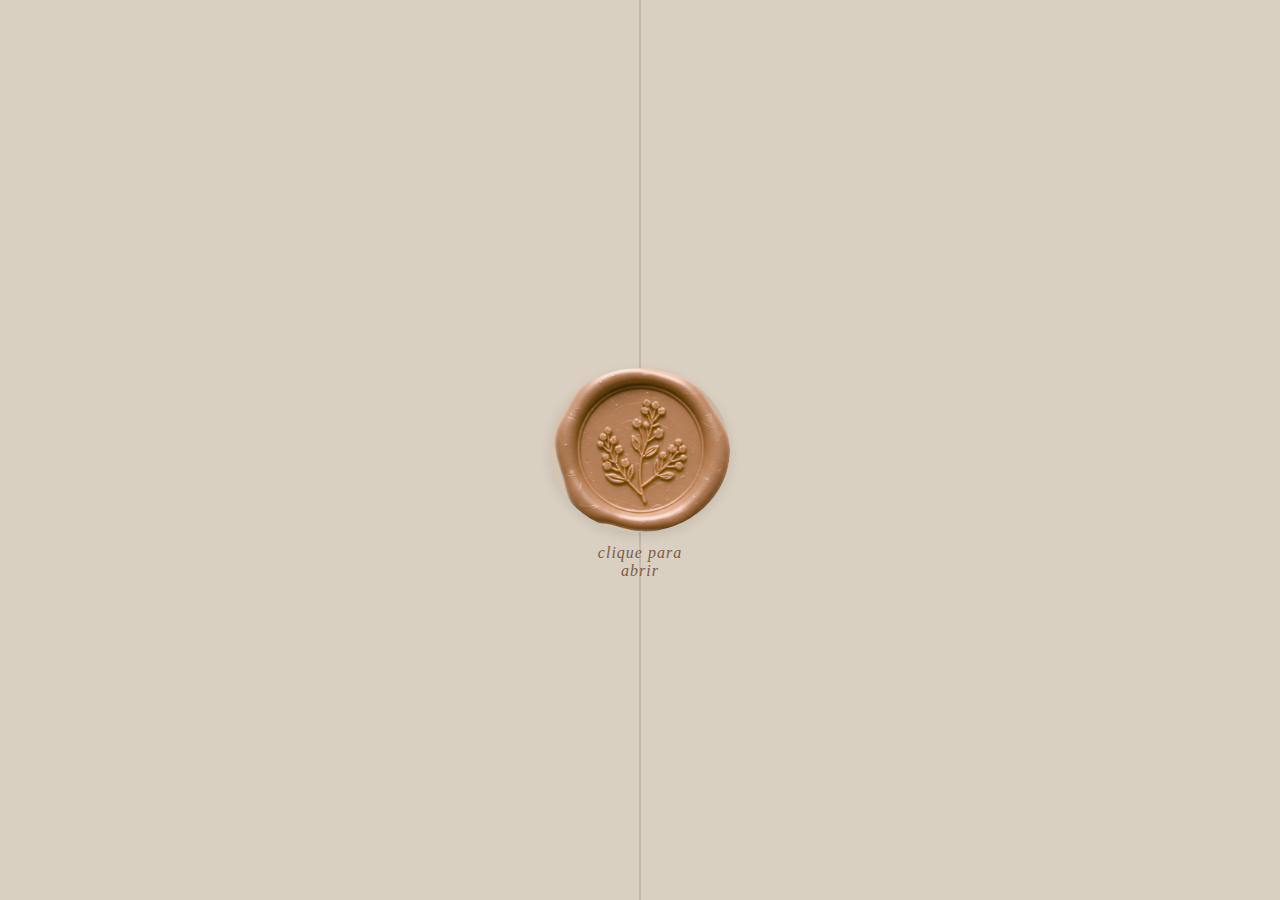
<file: Judy&Helder/v2/index.html>
<!DOCTYPE html>
<html lang="en">
<head>
    <meta charset="UTF-8">
    <meta name="viewport" content="width=device-width, initial-scale=1.0">
    <title>Wax Seal Interactive</title>
    <style>
        body {
            margin: 0;
            padding: 0;
            height: 100vh;
            display: flex;
            justify-content: center;
            align-items: center;
            background-color: #d9d0c2;
            font-family: 'Georgia', serif;
            overflow: hidden;
        }
        
        .container {
            position: relative;
            width: 100%;
            height: 100%;
            display: flex;
            justify-content: center;
            align-items: center;
        }
        
        .vertical-line {
            position: absolute;
            top: 0;
            bottom: 0;
            left: 50%;
            width: 2px;
            background-color: #c4b8a8;
            transform: translateX(-50%);
        }
        
        .wax-seal-container {
            position: relative;
            cursor: pointer;
            transition: all 0.3s ease;
        }
        
        .wax-seal {
            width: 180px;
            height: 180px;
            position: relative;
            display: flex;
            justify-content: center;
            align-items: center;
        }
        
        .wax-seal img {
            width: 100%;
            height: auto;
            border-radius: 50%;
            box-shadow: 0 4px 12px rgba(0, 0, 0, 0.1);
            transition: transform 0.5s ease;
        }
        
        .wax-seal:hover img {
            transform: rotate(5deg) scale(1.05);
        }
        
        .text {
            position: absolute;
            bottom: -40px;
            left: 50%;
            transform: translateX(-50%);
            color: #7a5c46;
            font-size: 16px;
            font-style: italic;
            letter-spacing: 1px;
            text-align: center;
        }
        
        .animation-effect {
            position: absolute;
            top: 0;
            left: 0;
            width: 100%;
            height: 100%;
            pointer-events: none;
            z-index: 10;
            opacity: 0;
            transition: opacity 0.5s ease;
        }
        
        .animation-effect.active {
            opacity: 1;
        }
        
        @keyframes pulse {
            0% { transform: scale(1); }
            50% { transform: scale(1.05); }
            100% { transform: scale(1); }
        }
        
        .wax-seal-container.clicked {
            animation: pulse 0.5s ease;
        }
    </style>
</head>
<body>
    <div class="container">
        <div class="vertical-line"></div>
        
        <div class="wax-seal-container" id="waxSealContainer">
            <div class="wax-seal">
                <img src="/Judy&Helder/v2/images/wax-seal.png" alt="Wax Seal" id="waxSealImage">
            </div>
            <div class="text">clique para abrir</div>
        </div>
        
        <div class="animation-effect" id="animationEffect"></div>
    </div>

    <script>
        document.getElementById('waxSealContainer').addEventListener('click', function() {
            // Add clicked class for animation
            this.classList.add('clicked');
            
            // Remove clicked class after animation completes
            setTimeout(() => {
                this.classList.remove('clicked');
            }, 500);
            
            // Show animation effect
            const animationEffect = document.getElementById('animationEffect');
            animationEffect.classList.add('active');
            
            // Hide animation effect after delay
            setTimeout(() => {
                animationEffect.classList.remove('active');
            }, 1000);
        });
    </script>
</body>
</html>
</file>
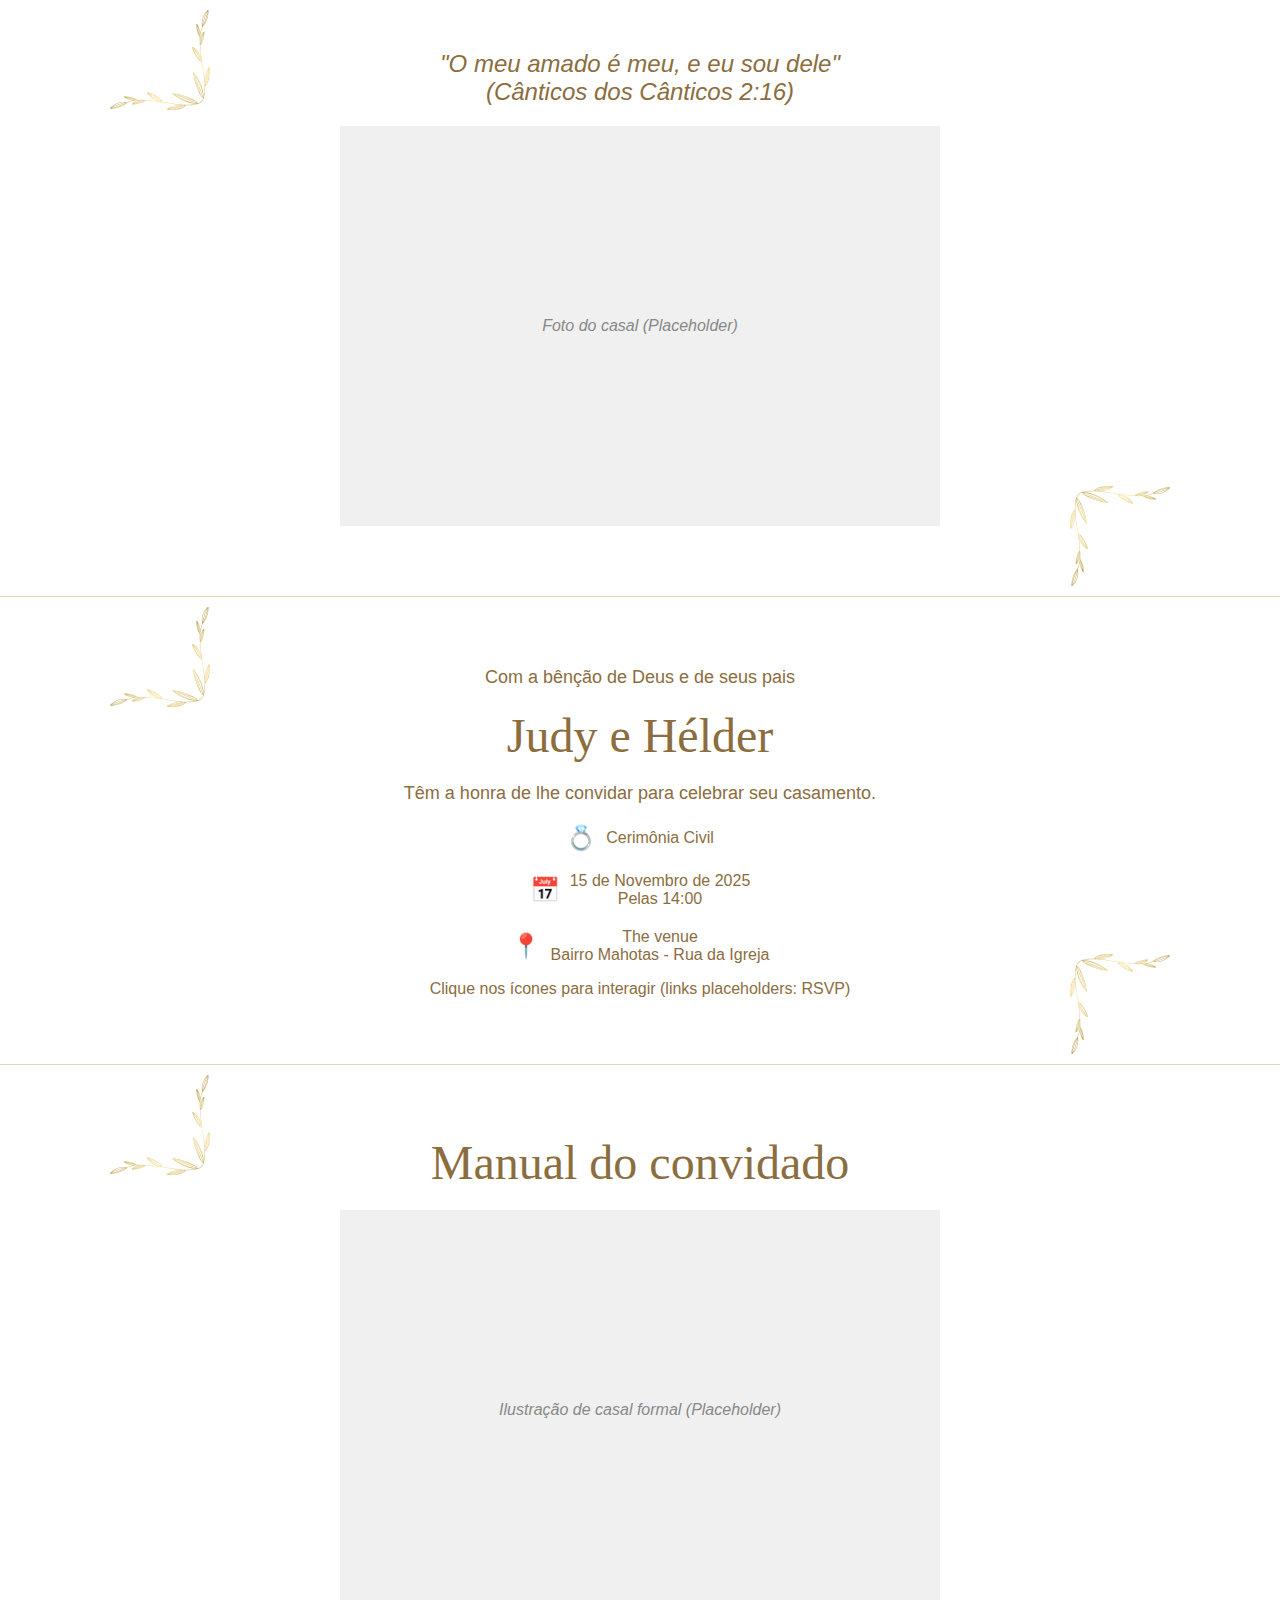
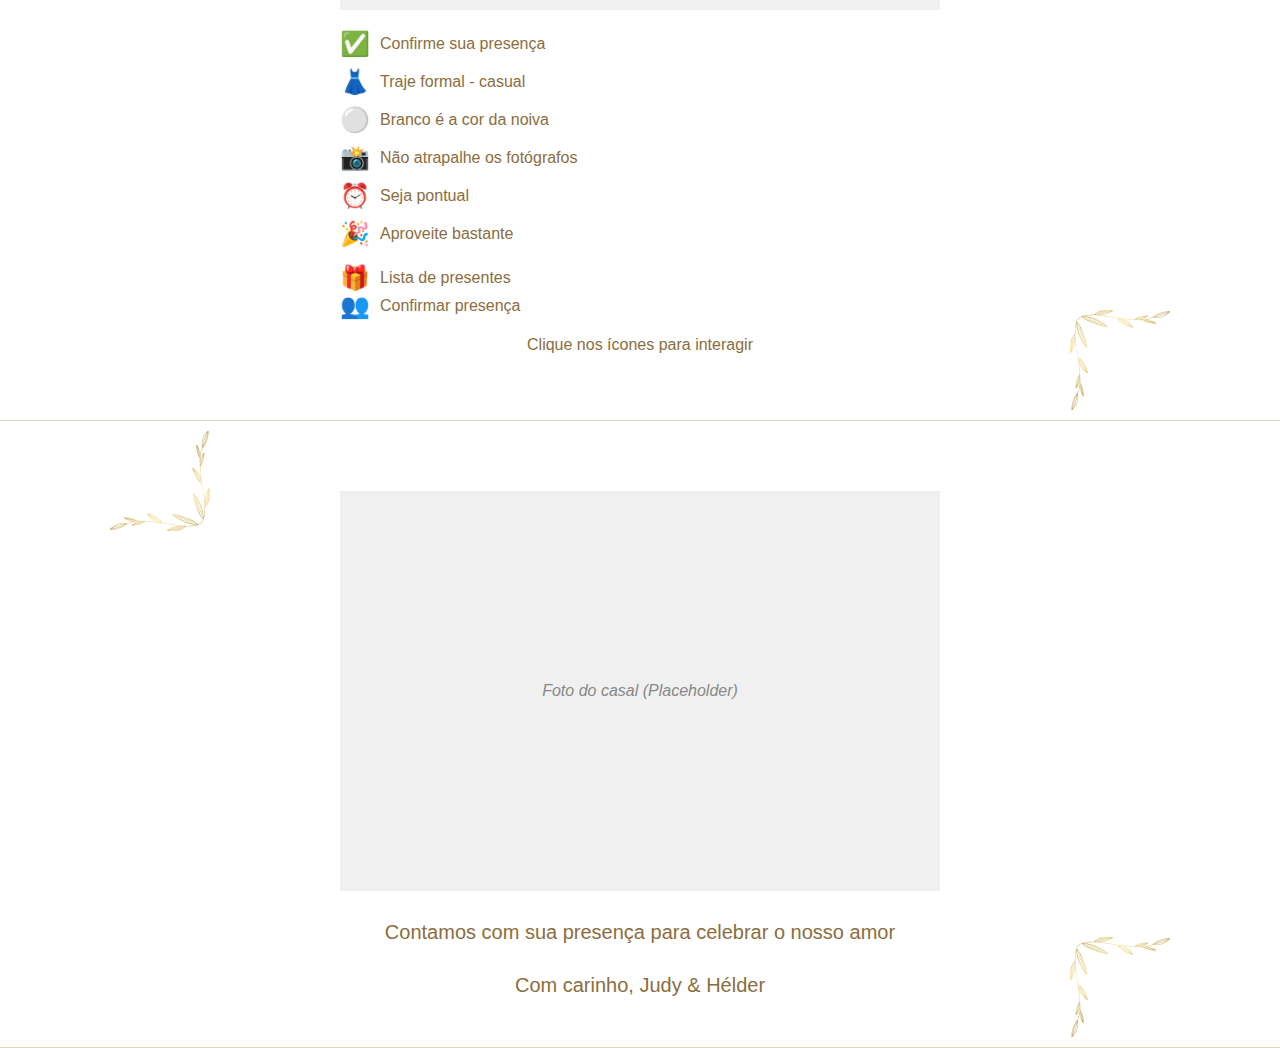
<file: Judy&Helder/v2/invitation.html>
<!DOCTYPE html>
<html lang="pt">
<head>
    <meta charset="UTF-8">
    <meta name="viewport" content="width=device-width, initial-scale=1.0">
    <title>Convite de Casamento - Judy & Hélder</title>
    <style>
        body {
            font-family: 'Arial', sans-serif;
            background-color: #ffffff;
            color: #8b6d3e; /* Goldish brown */
            margin: 0;
            padding: 0;
            text-align: center;
        }
        .section {
            padding: 50px 20px;
            border-bottom: 1px solid #e6d4b5;
            position: relative;
        }
        .border-decor {
            position: absolute;
            top: 0;
            left: 0;
            right: 0;
            bottom: 0;
            pointer-events: none;
        }
        .border-decor::before, .border-decor::after {
            content: '';
            position: absolute;
            width: 200px;
            height: 100px;
            background-image: url('/Judy&Helder/v2/images/golden\ leaflet.webp'); /* Simple leaf-like decor */
            background-size: contain;
            background-repeat: no-repeat;
        }
        .border-decor::before {
            top: 10px;
            left: 10px;
            transform: rotate(180deg);
        }
        .border-decor::after {
            bottom: 10px;
            right: 10px;
        }
        .quote {
            font-style: italic;
            font-size: 24px;
            margin-bottom: 10px;
        }
        .names {
            font-size: 48px;
            font-family: 'Brush Script MT', cursive;
            margin: 20px 0;
        }
        .invitation-text {
            font-size: 18px;
            margin: 20px 0;
        }
        .event-details {
            display: flex;
            flex-direction: column;
            align-items: center;
            gap: 20px;
        }
        .event-item {
            display: flex;
            align-items: center;
            gap: 10px;
        }
        .icon {
            font-size: 24px; /* Placeholder for icons */
        }
        .guest-manual {
            max-width: 600px;
            margin: 0 auto;
        }
        .manual-list {
            list-style: none;
            padding: 0;
            text-align: left;
        }
        .manual-list li {
            margin: 10px 0;
            display: flex;
            align-items: center;
            gap: 10px;
        }
        .closing {
            font-size: 20px;
            margin-top: 30px;
        }
        .photo-placeholder {
            width: 80%;
            max-width: 600px;
            height: 400px;
            background-color: #f0f0f0;
            margin: 20px auto;
            display: flex;
            align-items: center;
            justify-content: center;
            font-style: italic;
            color: #888;
        }
        a {
            color: #8b6d3e;
            text-decoration: none;
        }
        a:hover {
            text-decoration: underline;
        }
    </style>
</head>
<body>

    <section class="section" id="page1">
        <div class="border-decor"></div>
        <div class="quote">"O meu amado é meu, e eu sou dele"<br>(Cânticos dos Cânticos 2:16)</div>
        <div class="photo-placeholder">Foto do casal (Placeholder)</div>
    </section>

    <section class="section" id="page2">
        <div class="border-decor"></div>
        <div class="invitation-text">Com a bênção de Deus e de seus pais</div>
        <div class="names">Judy e Hélder</div>
        <div class="invitation-text">Têm a honra de lhe convidar para celebrar seu casamento.</div>
        <div class="event-details">
            <div class="event-item">
                <span class="icon">💍</span> <!-- Placeholder icon -->
                Cerimônia Civil
            </div>
            <div class="event-item">
                <span class="icon">📅</span>
                15 de Novembro de 2025<br>Pelas 14:00
            </div>
            <div class="event-item">
                <span class="icon">📍</span>
                The venue<br>Bairro Mahotas - Rua da Igreja
            </div>
        </div>
        <p>Clique nos ícones para interagir (links placeholders: <a href="#rsvp">RSVP</a>)</p>
    </section>

    <section class="section" id="page3">
        <div class="border-decor"></div>
        <div class="names">Manual do convidado</div>
        <div class="photo-placeholder">Ilustração de casal formal (Placeholder)</div>
        <div class="guest-manual">
            <ul class="manual-list">
                <li><span class="icon">✅</span> Confirme sua presença</li>
                <li><span class="icon">👗</span> Traje formal - casual</li>
                <li><span class="icon">⚪</span> Branco é a cor da noiva</li>
                <li><span class="icon">📸</span> Não atrapalhe os fotógrafos</li>
                <li><span class="icon">⏰</span> Seja pontual</li>
                <li><span class="icon">🎉</span> Aproveite bastante</li>
            </ul>
            <div class="event-item">
                <span class="icon">🎁</span> <a href="#gifts">Lista de presentes</a>
            </div>
            <div class="event-item">
                <span class="icon">👥</span> <a href="#rsvp">Confirmar presença</a>
            </div>
            <p>Clique nos ícones para interagir</p>
        </div>
    </section>

    <section class="section" id="page4">
        <div class="border-decor"></div>
        <div class="photo-placeholder">Foto do casal (Placeholder)</div>
        <div class="closing">Contamos com sua presença para celebrar o nosso amor</div>
        <div class="closing">Com carinho, Judy & Hélder</div>
    </section>

</body>
</html>
</file>
